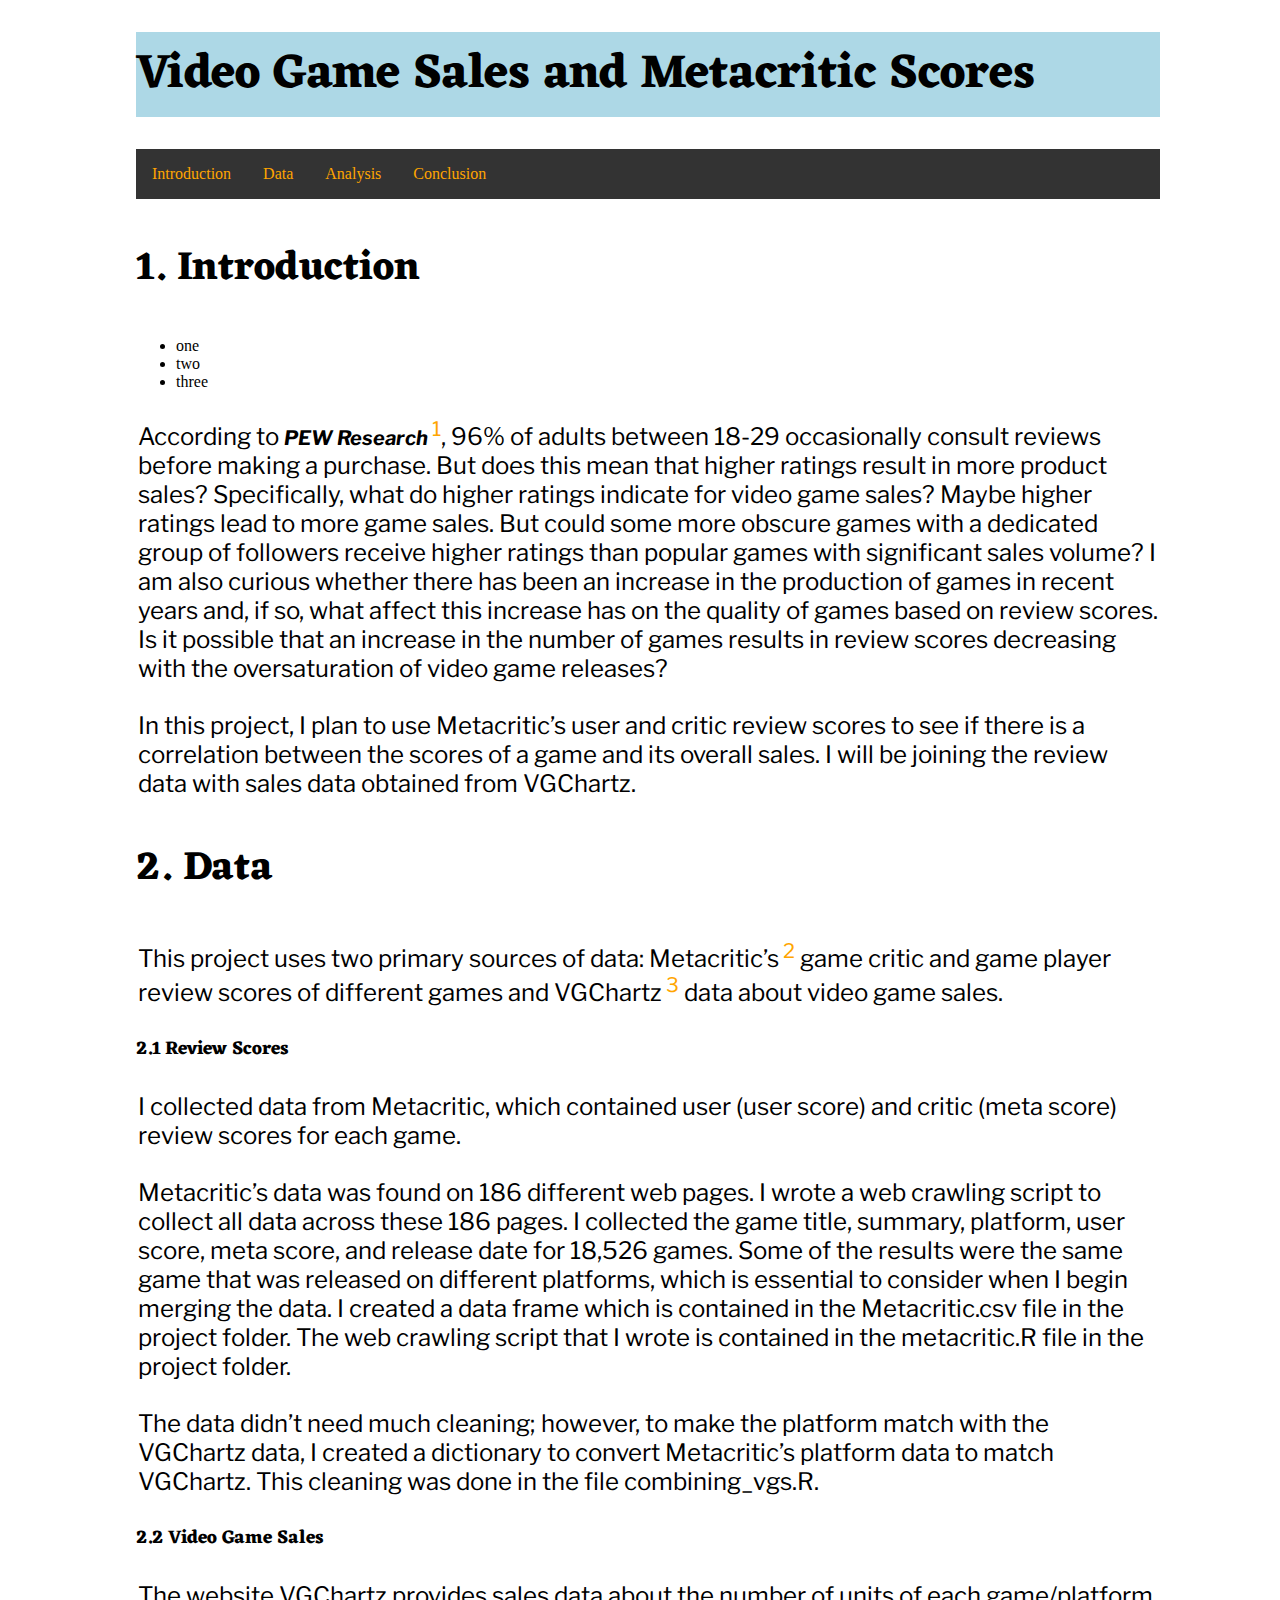
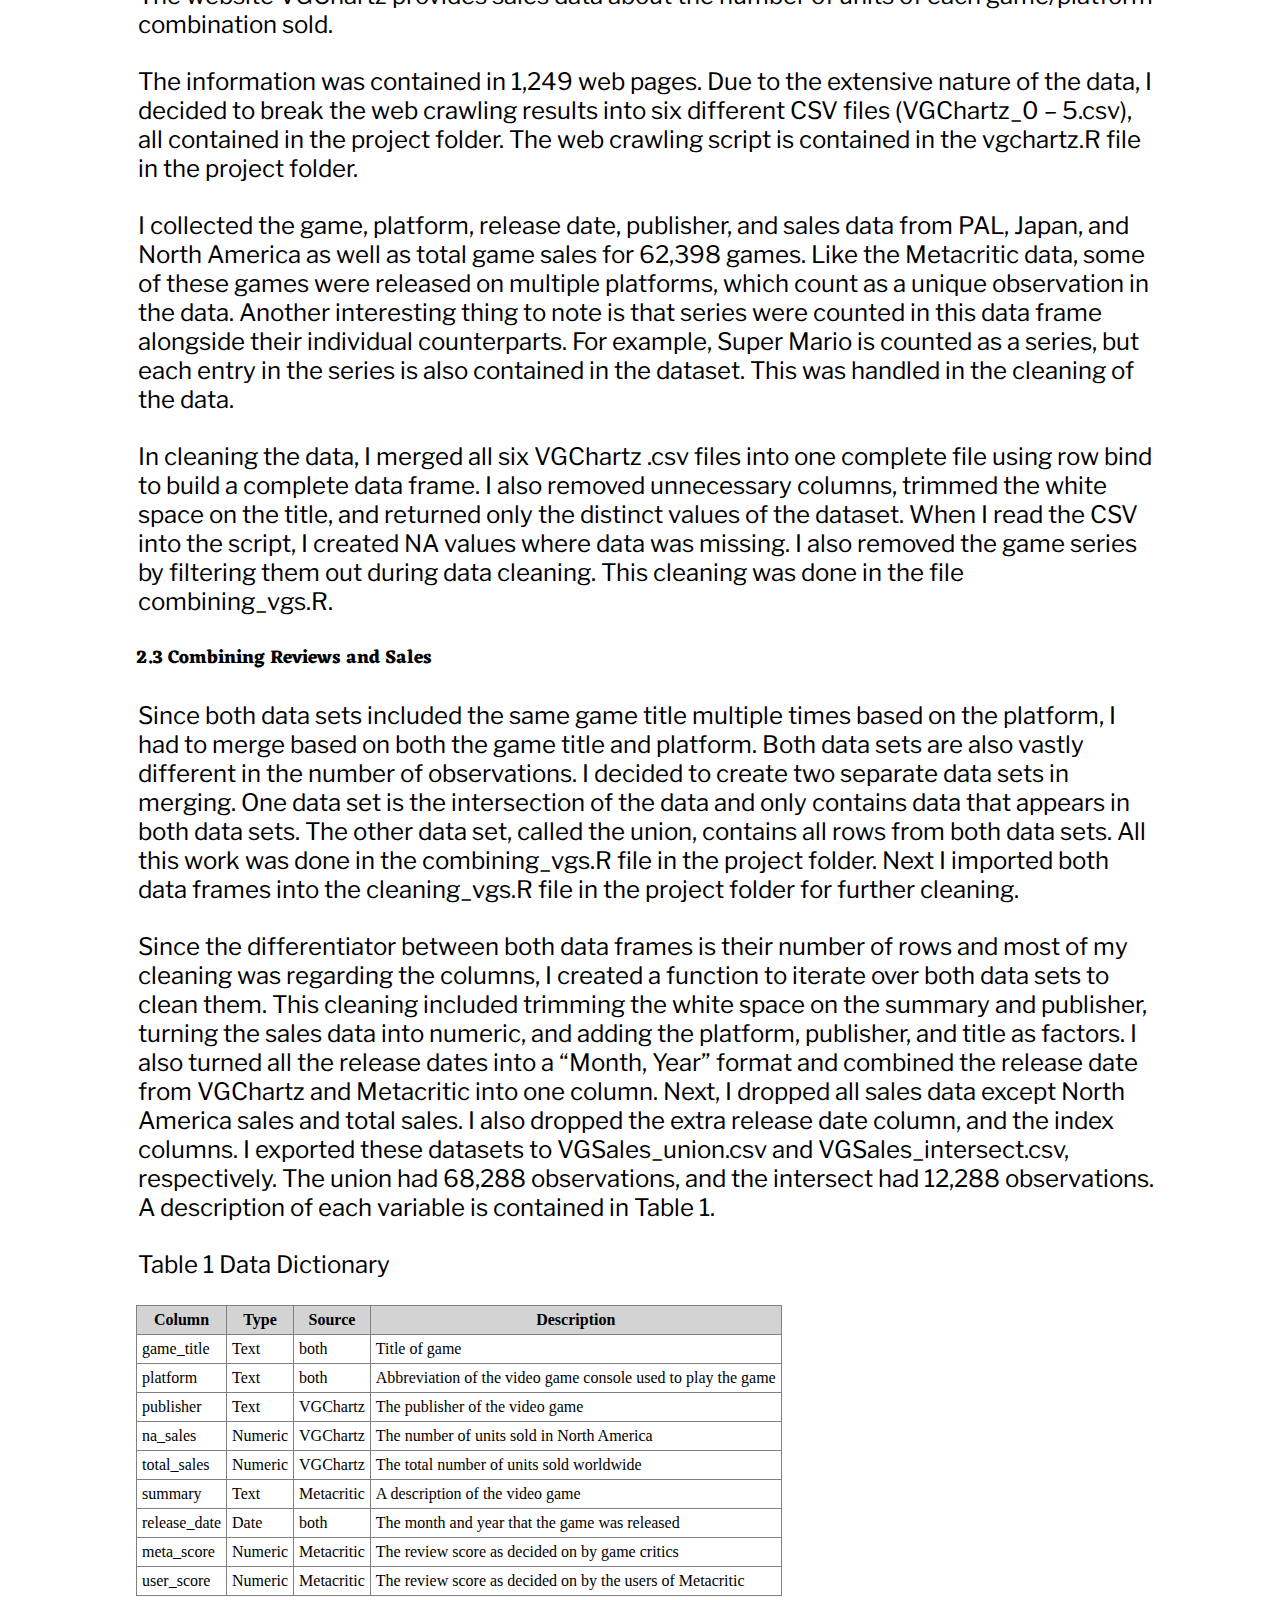
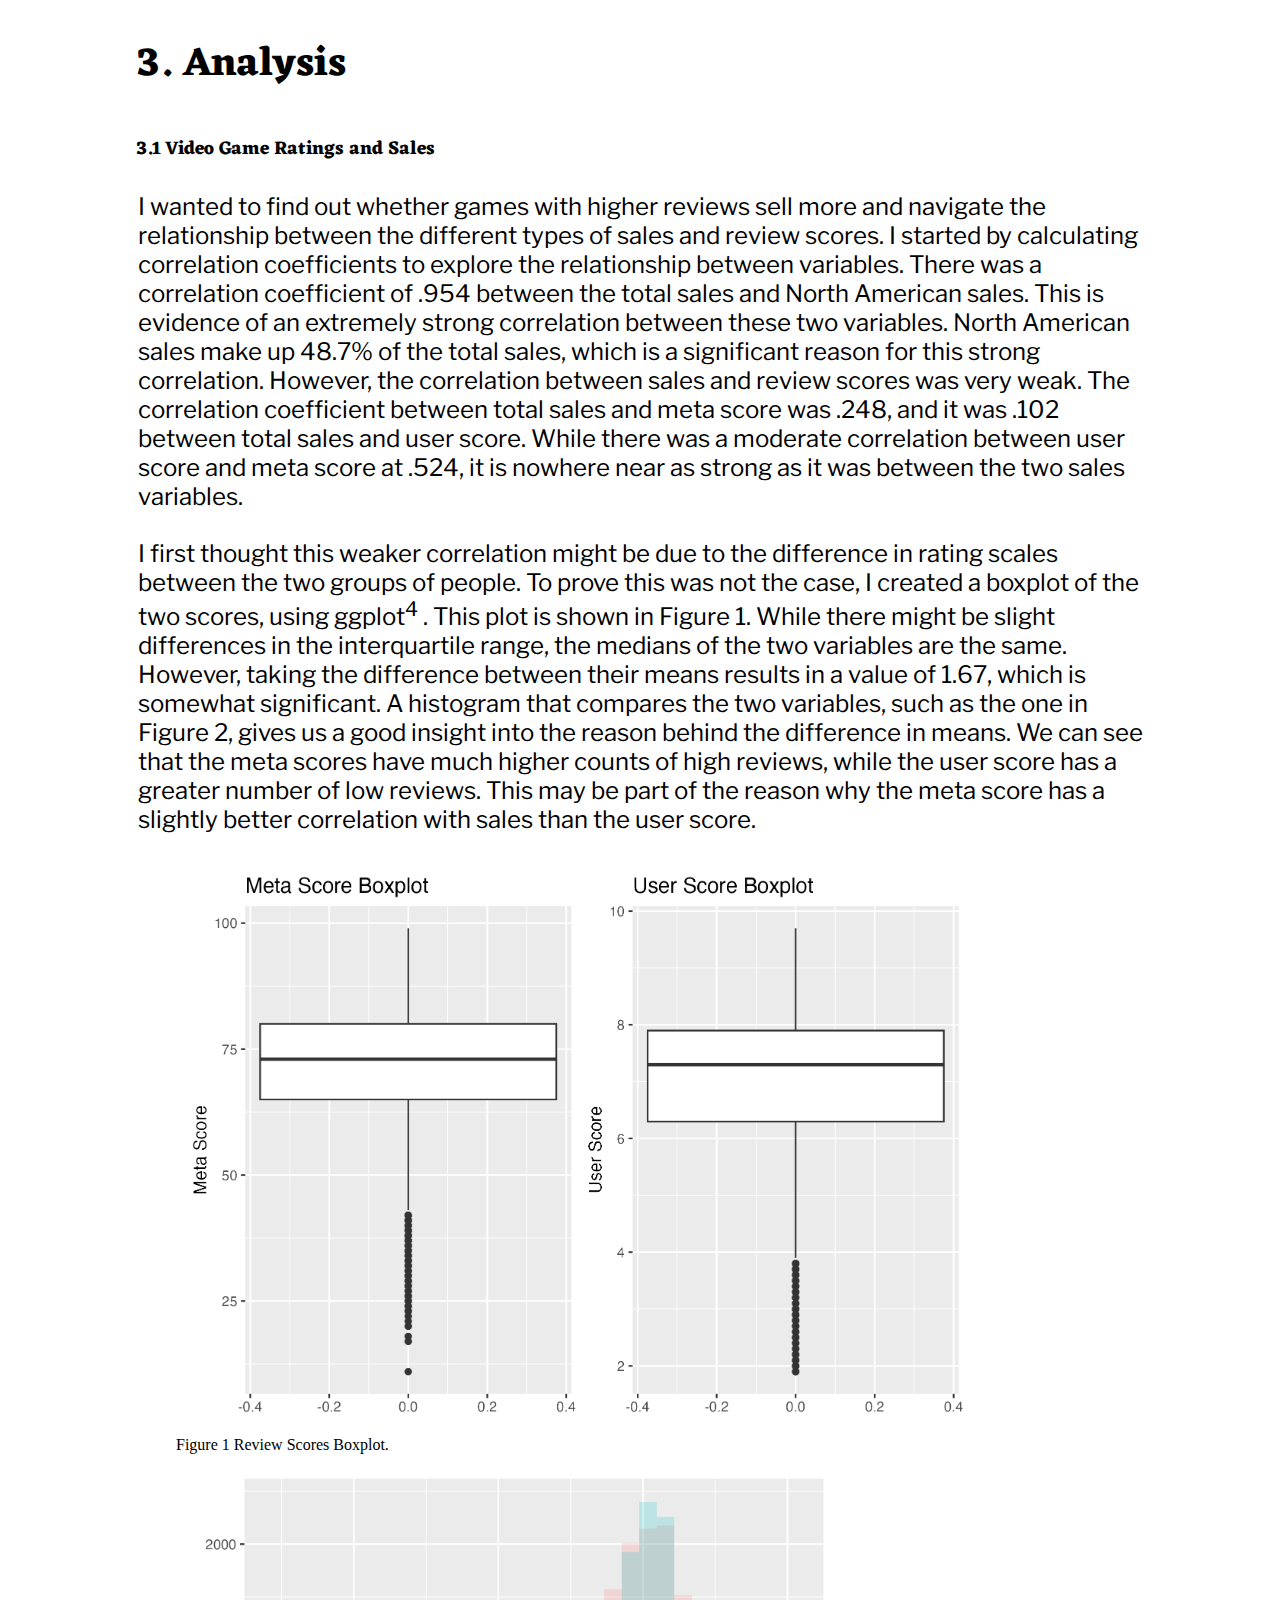
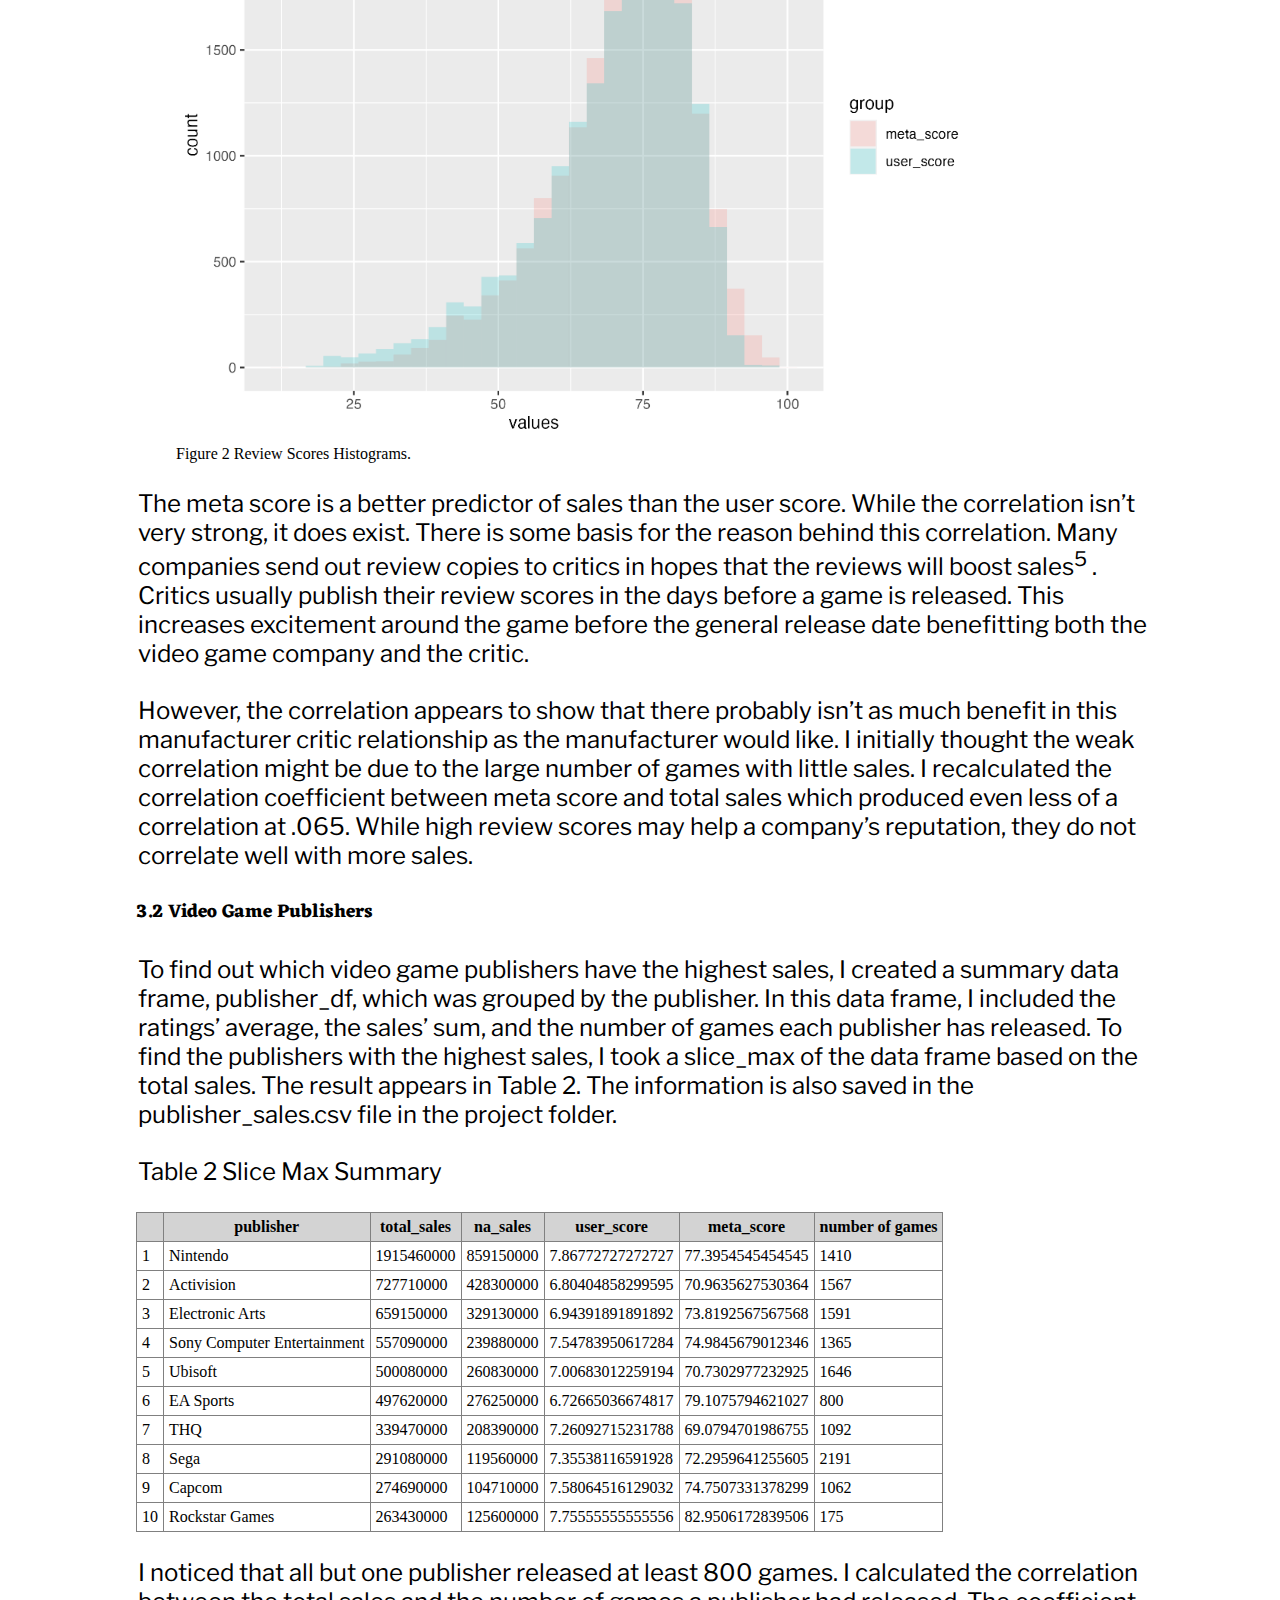
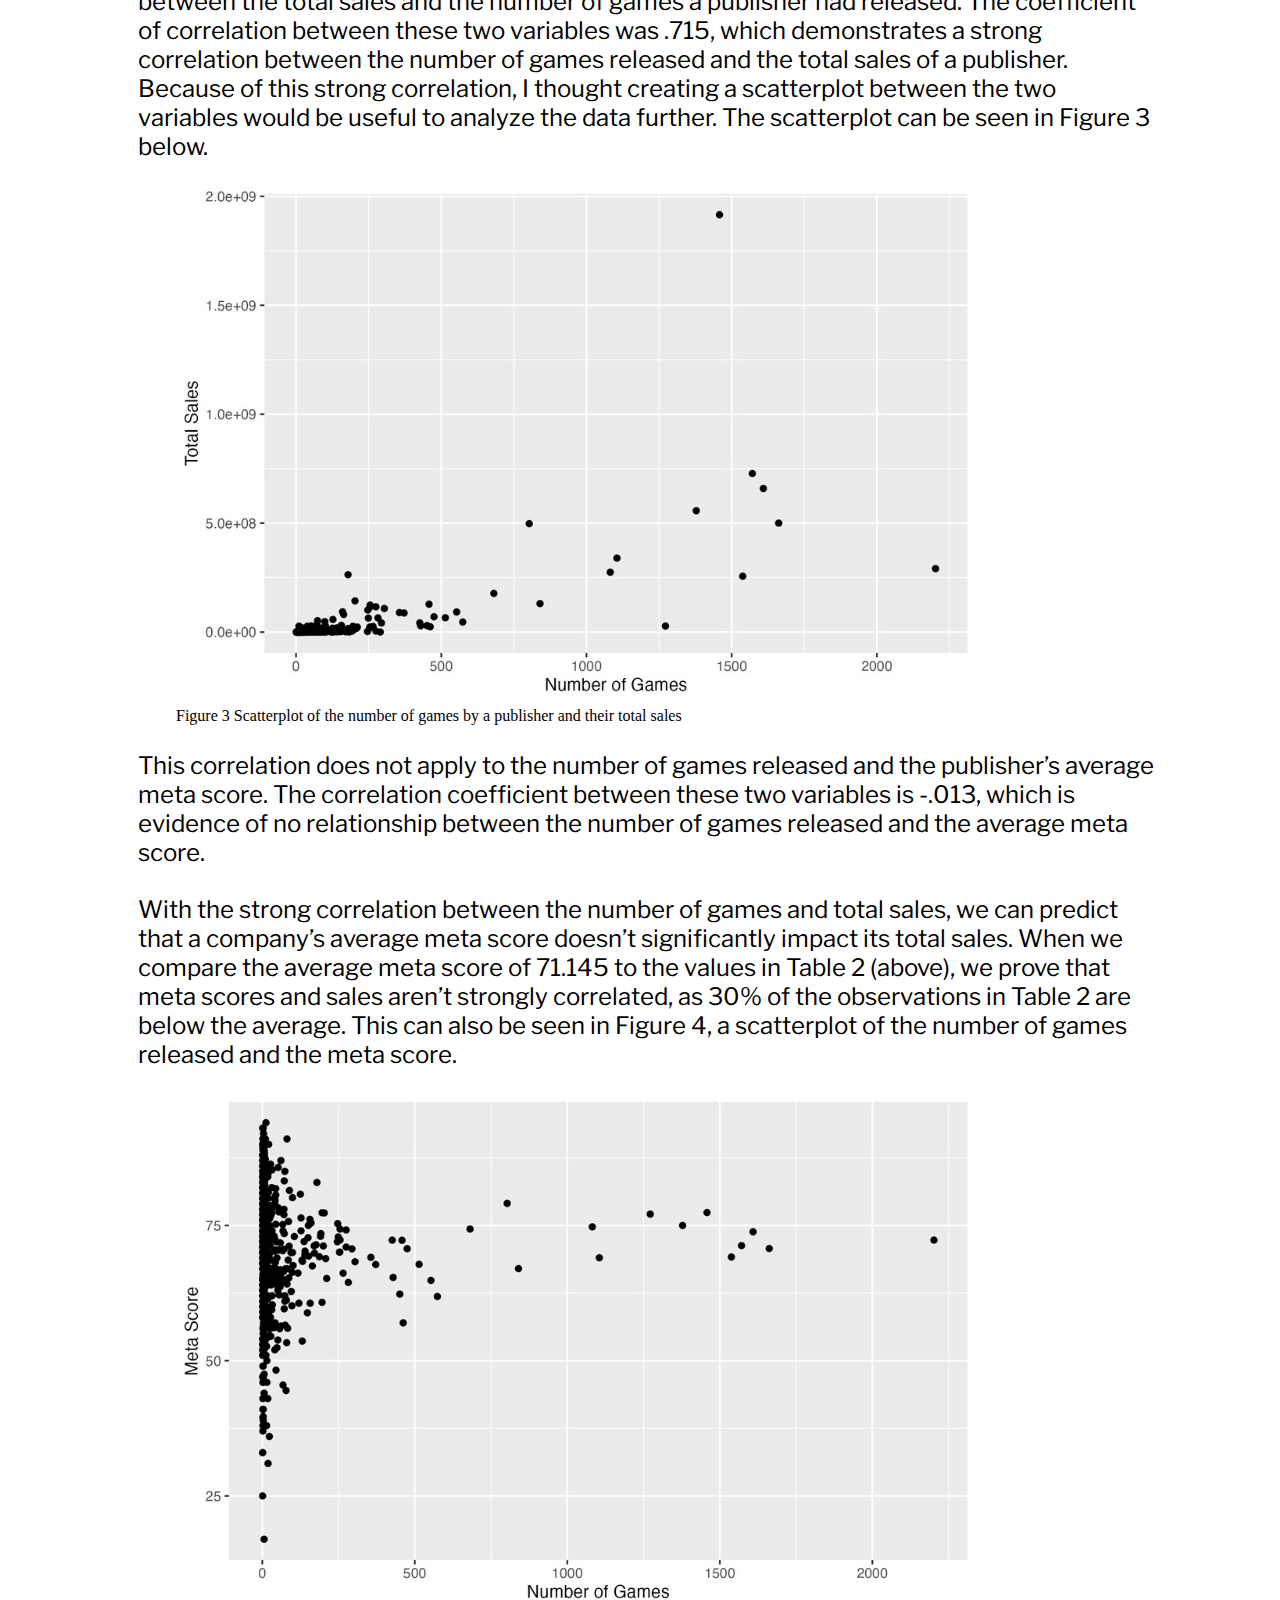
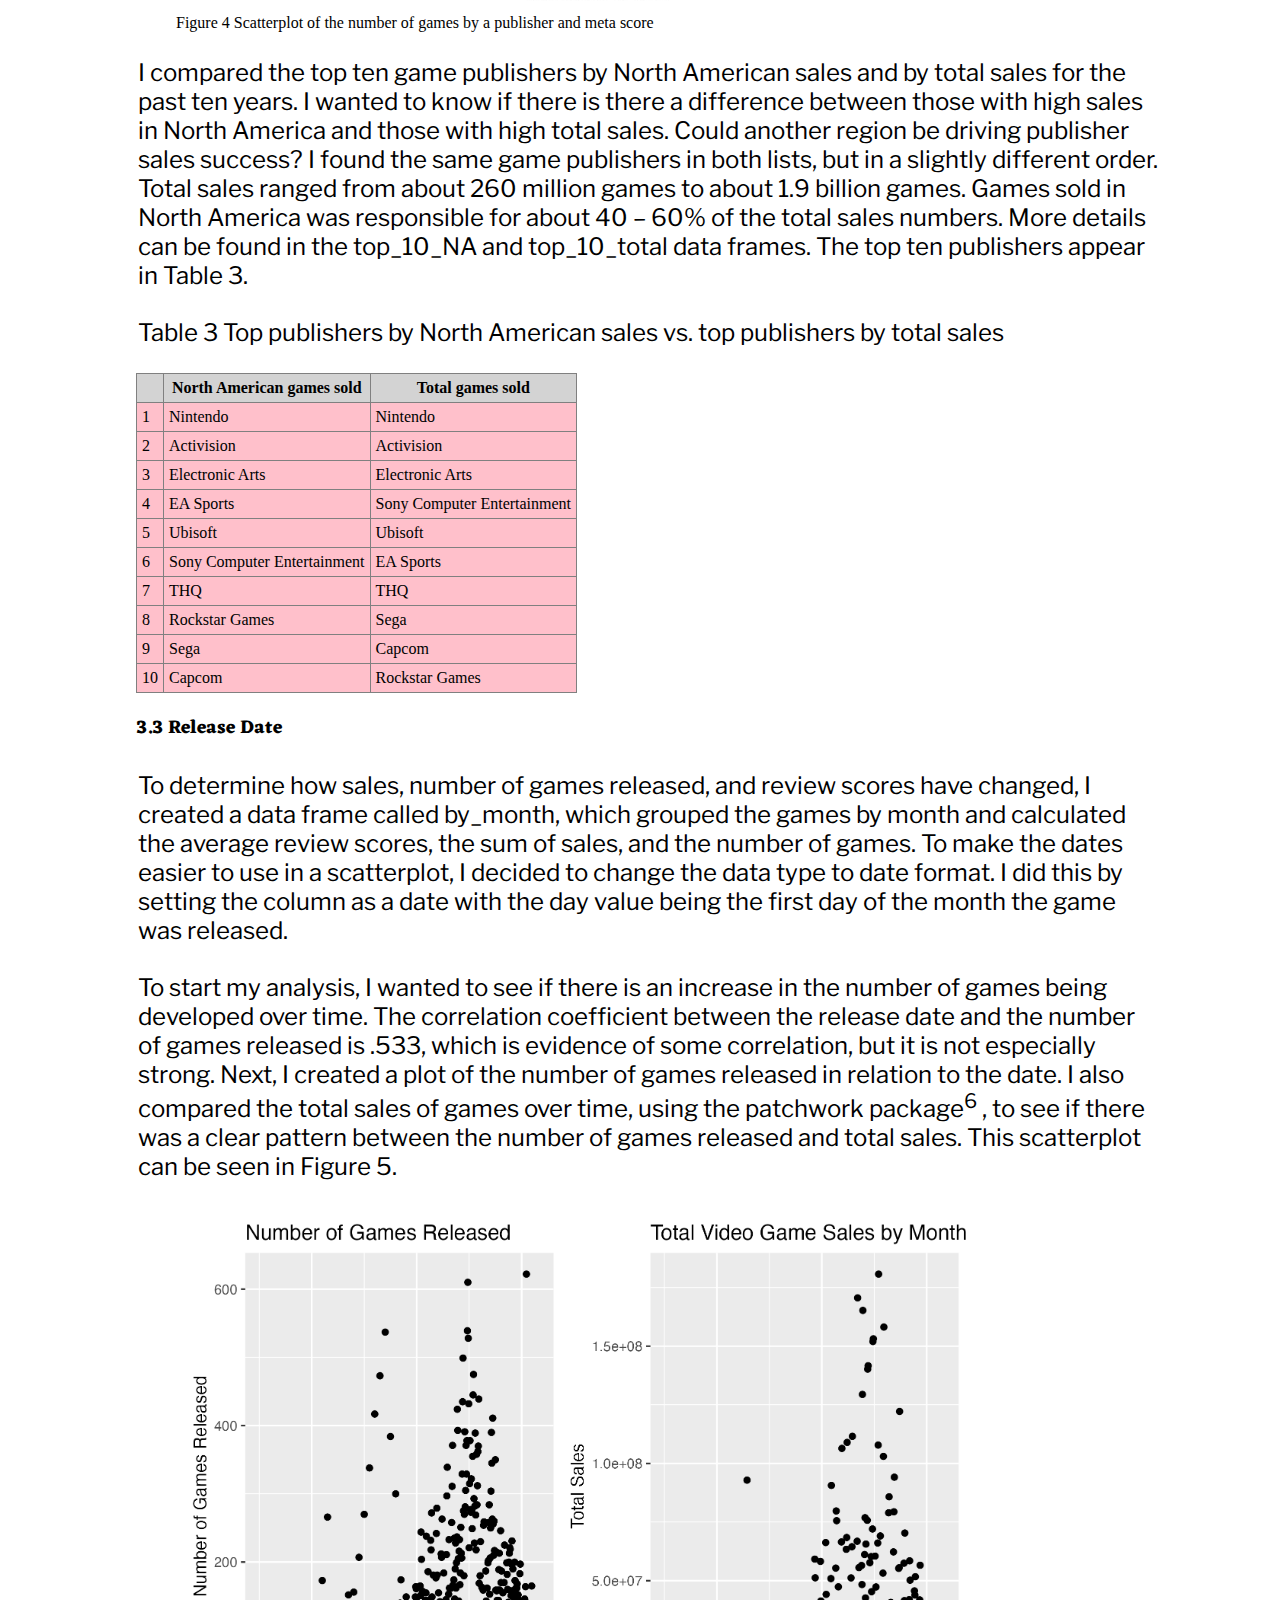
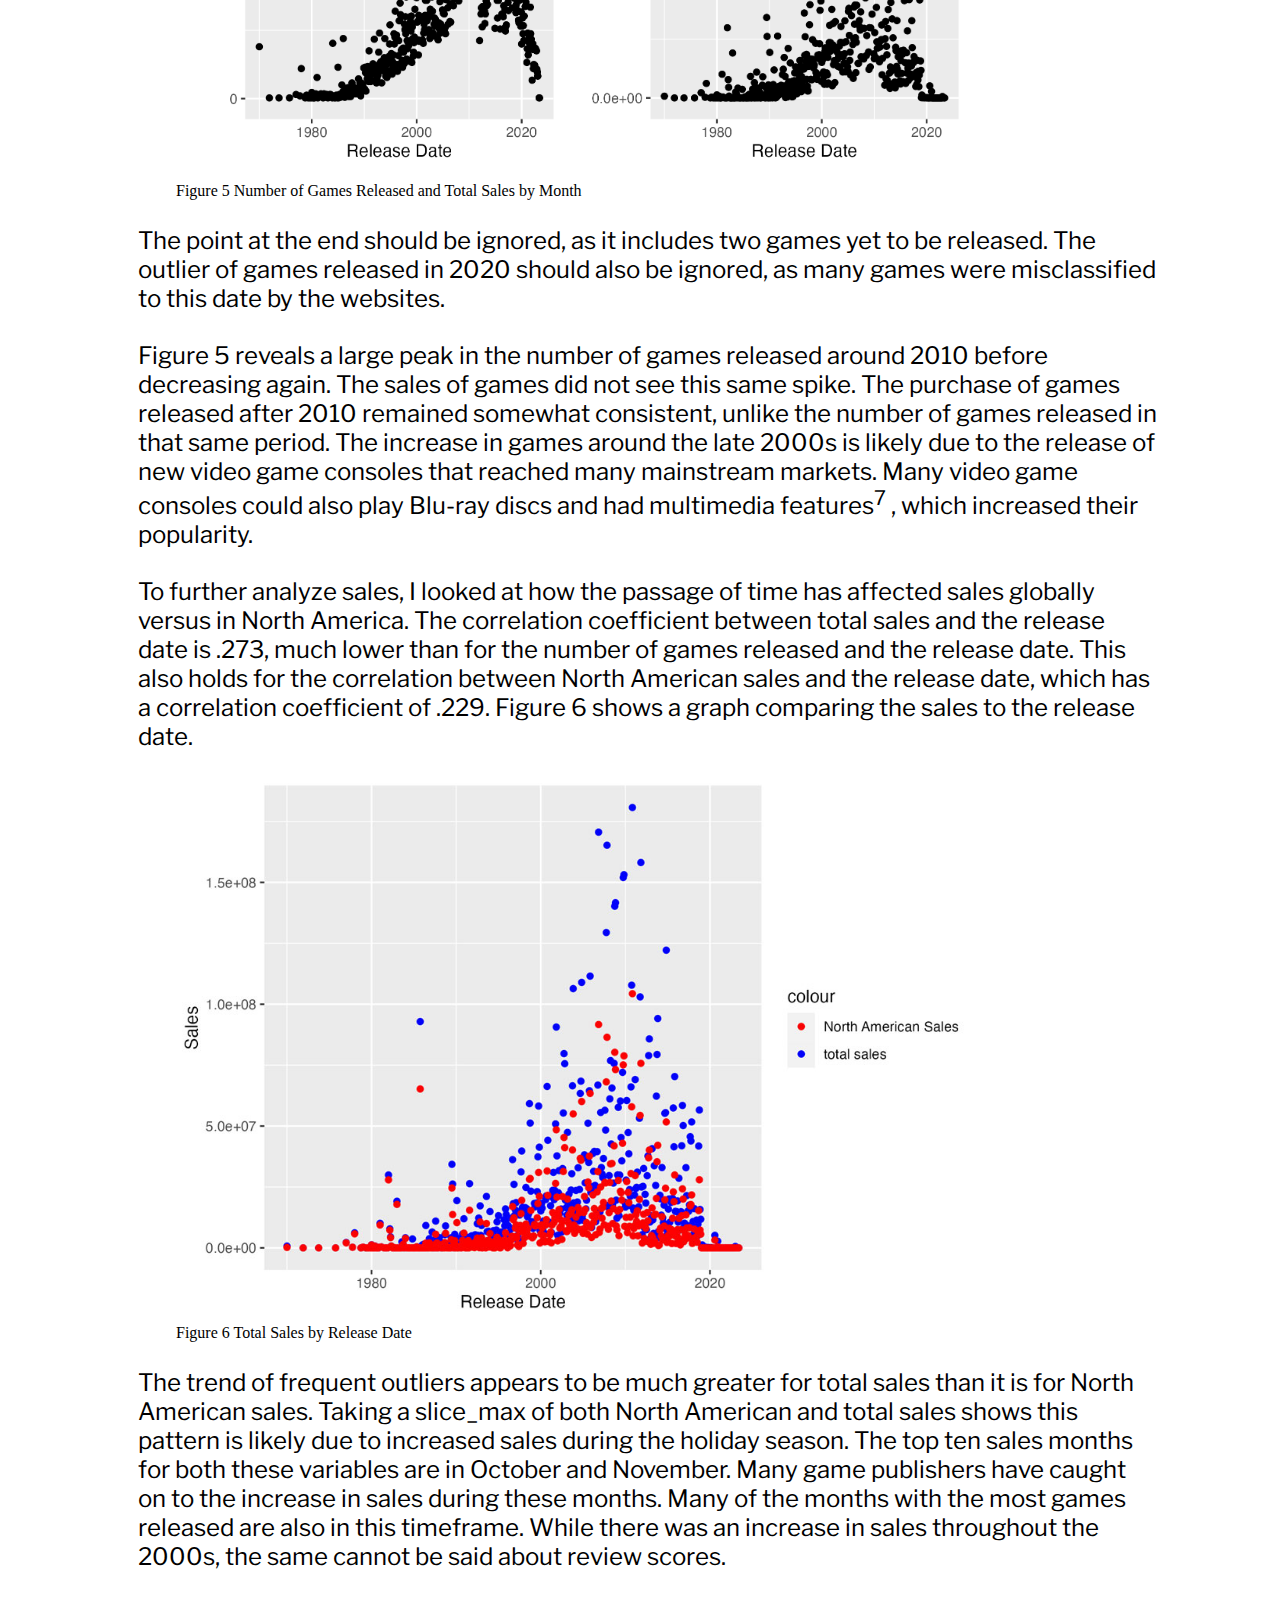
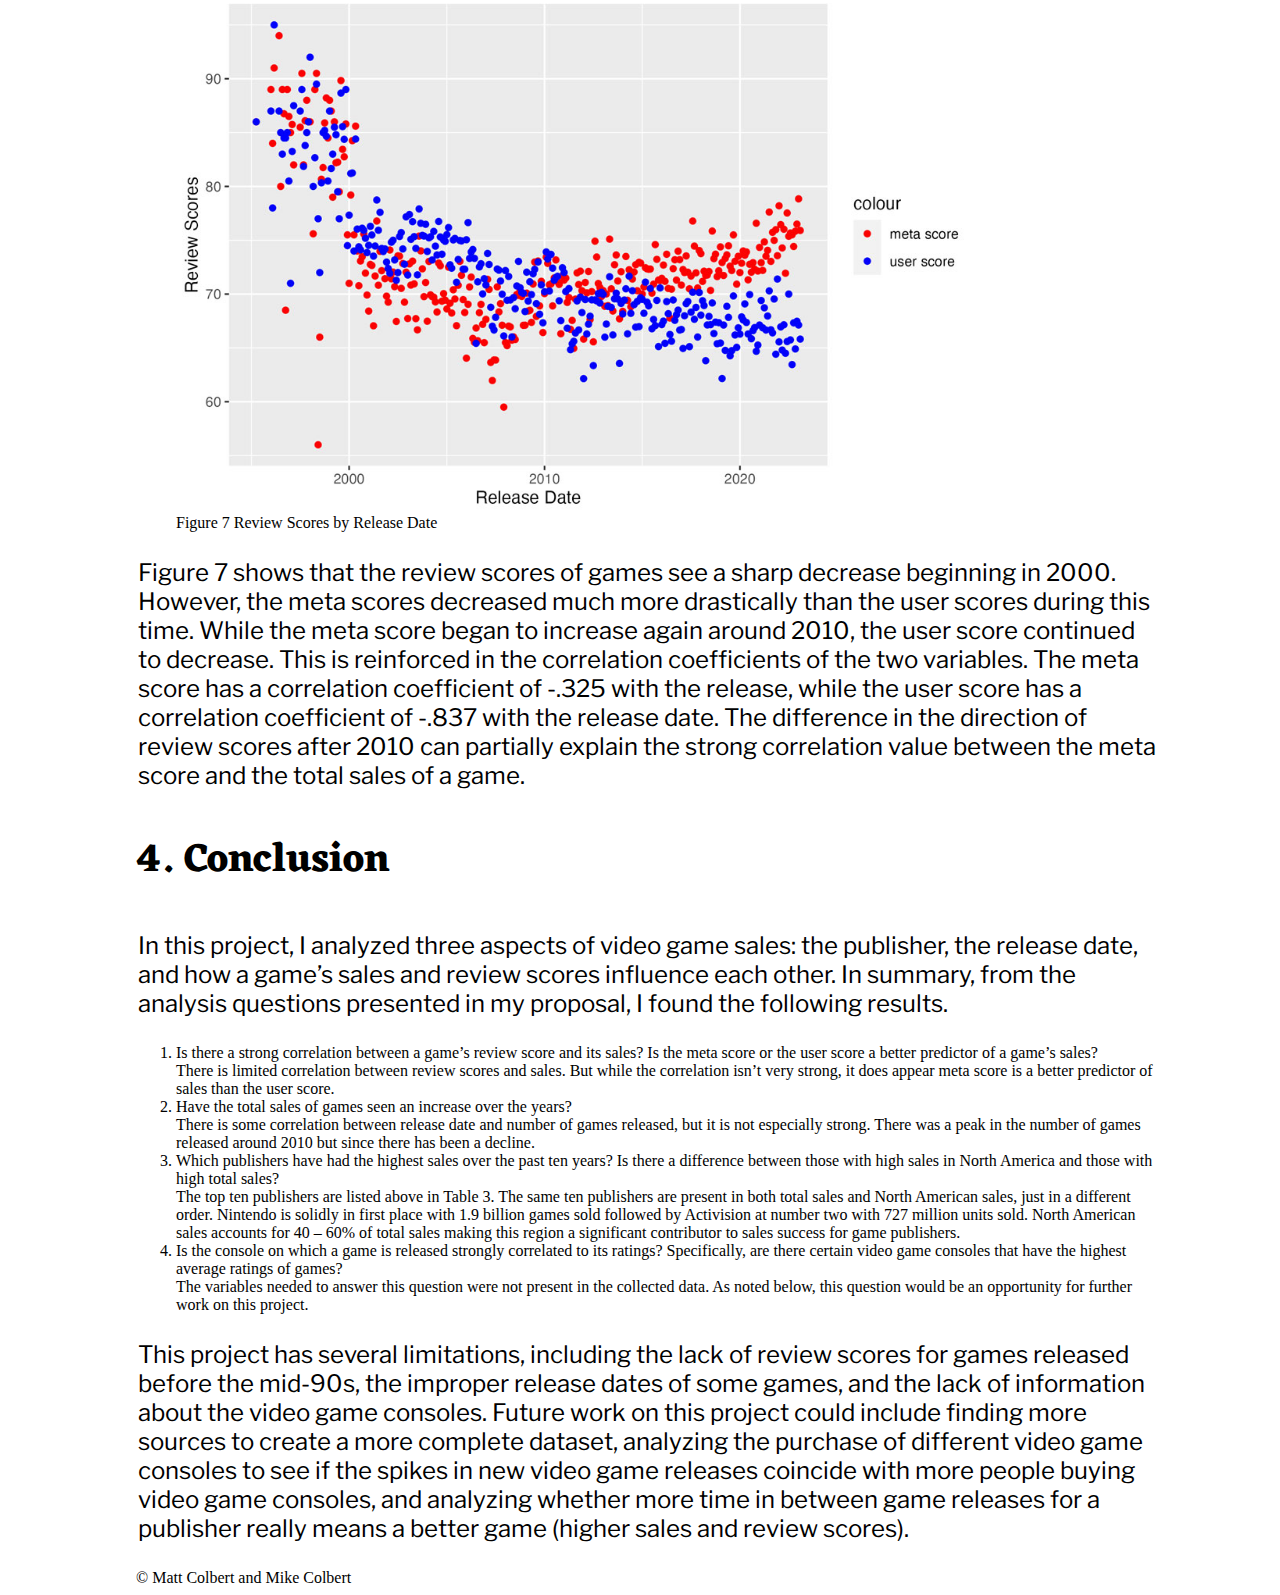
<file: index.html>
<!DOCTYPE html>
<html lang="en">
  <head>
    <meta charset="UTF-8" />
    <meta name="viewport" content="width=device-width, initial-scale=1.0" />
    <link rel="stylesheet" href="style/stylesheet.css" />
    <title>Video Games Sales and Metacritic Scores</title>
  </head>
  <body>
    <div id="container">
      <header><h1>Video Game Sales and Metacritic Scores</h1></header>
      <nav>
        <ul>
          <li><a href="#introduction">Introduction</a></li>
          <li><a href="#data">Data</a></li>
          <li><a href="#analysis">Analysis</a></li>
          <li><a href="#conclusion">Conclusion</a></li>
        </ul>
      </nav>
      <main>
        <section id="introduction">
          <h2>1. Introduction</h2>
          <ul>
            <li>one</li>
            <li>two</li>
            <li>three</li>
          </ul>
          <p class="green">
            According to <span class="italic bold">PEW Research</span
            ><sup
              ><a
                href="https://www.pewresearch.org/internet/2016/12/19/online-reviews/"
              >
                1</a
              ></sup
            >, 96% of adults between 18-29 occasionally consult reviews before
            making a purchase. But does this mean that higher ratings result in
            more product sales? Specifically, what do higher ratings indicate
            for video game sales? Maybe higher ratings lead to more game sales.
            But could some more obscure games with a dedicated group of
            followers receive higher ratings than popular games with significant
            sales volume? I am also curious whether there has been an increase
            in the production of games in recent years and, if so, what affect
            this increase has on the quality of games based on review scores. Is
            it possible that an increase in the number of games results in
            review scores decreasing with the oversaturation of video game
            releases?
          </p>
          <p>
            In this project, I plan to use Metacritic’s user and critic review
            scores to see if there is a correlation between the scores of a game
            and its overall sales. I will be joining the review data with sales
            data obtained from VGChartz.
          </p>
        </section>
        <section id="data">
          <h2>2. Data</h2>
          <p>
            This project uses two primary sources of data: Metacritic’s<sup
              ><a href=" https://www.metacritic.com/"> 2</a></sup
            >
            game critic and game player review scores of different games and
            VGChartz<sup><a href="https://www.vgchartz.com/"> 3</a></sup> data
            about video game sales.
          </p>
          <h3>2.1 Review Scores</h3>
          <p>
            I collected data from Metacritic, which contained user (user score)
            and critic (meta score) review scores for each game.
          </p>
          <p>
            Metacritic’s data was found on 186 different web pages. I wrote a
            web crawling script to collect all data across these 186 pages. I
            collected the game title, summary, platform, user score, meta score,
            and release date for 18,526 games. Some of the results were the same
            game that was released on different platforms, which is essential to
            consider when I begin merging the data. I created a data frame which
            is contained in the Metacritic.csv file in the project folder. The
            web crawling script that I wrote is contained in the metacritic.R
            file in the project folder.
          </p>
          <p>
            The data didn’t need much cleaning; however, to make the platform
            match with the VGChartz data, I created a dictionary to convert
            Metacritic’s platform data to match VGChartz. This cleaning was done
            in the file combining_vgs.R.
          </p>
          <h3>2.2 Video Game Sales</h3>
          <p>
            The website VGChartz provides sales data about the number of units
            of each game/platform combination sold.
          </p>
          <p>
            The information was contained in 1,249 web pages. Due to the
            extensive nature of the data, I decided to break the web crawling
            results into six different CSV files (VGChartz_0 – 5.csv), all
            contained in the project folder. The web crawling script is
            contained in the vgchartz.R file in the project folder.
          </p>
          <p>
            I collected the game, platform, release date, publisher, and sales
            data from PAL, Japan, and North America as well as total game sales
            for 62,398 games. Like the Metacritic data, some of these games were
            released on multiple platforms, which count as a unique observation
            in the data. Another interesting thing to note is that series were
            counted in this data frame alongside their individual counterparts.
            For example, Super Mario is counted as a series, but each entry in
            the series is also contained in the dataset. This was handled in the
            cleaning of the data.
          </p>
          <p>
            In cleaning the data, I merged all six VGChartz .csv files into one
            complete file using row bind to build a complete data frame. I also
            removed unnecessary columns, trimmed the white space on the title,
            and returned only the distinct values of the dataset. When I read
            the CSV into the script, I created NA values where data was missing.
            I also removed the game series by filtering them out during data
            cleaning. This cleaning was done in the file combining_vgs.R.
          </p>
          <h3>2.3 Combining Reviews and Sales</h3>
          <p>
            Since both data sets included the same game title multiple times
            based on the platform, I had to merge based on both the game title
            and platform. Both data sets are also vastly different in the number
            of observations. I decided to create two separate data sets in
            merging. One data set is the intersection of the data and only
            contains data that appears in both data sets. The other data set,
            called the union, contains all rows from both data sets. All this
            work was done in the combining_vgs.R file in the project folder.
            Next I imported both data frames into the cleaning_vgs.R file in the
            project folder for further cleaning.
          </p>
          <p>
            Since the differentiator between both data frames is their number of
            rows and most of my cleaning was regarding the columns, I created a
            function to iterate over both data sets to clean them. This cleaning
            included trimming the white space on the summary and publisher,
            turning the sales data into numeric, and adding the platform,
            publisher, and title as factors. I also turned all the release dates
            into a “Month, Year” format and combined the release date from
            VGChartz and Metacritic into one column. Next, I dropped all sales
            data except North America sales and total sales. I also dropped the
            extra release date column, and the index columns. I exported these
            datasets to VGSales_union.csv and VGSales_intersect.csv,
            respectively. The union had 68,288 observations, and the intersect
            had 12,288 observations. A description of each variable is contained
            in Table 1.
          </p>
          <p class="table-label">Table 1 Data Dictionary</p>
          <table>
            <thead>
              <tr>
                <th>Column</th>
                <th>Type</th>
                <th>Source</th>
                <th>Description</th>
              </tr>
            </thead>
            <tbody>
              <tr>
                <td>game_title</td>
                <td>Text</td>
                <td>both</td>
                <td>Title of game</td>
              </tr>
              <tr>
                <td>platform</td>
                <td>Text</td>
                <td>both</td>
                <td>
                  Abbreviation of the video game console used to play the game
                </td>
              </tr>
              <tr>
                <td>publisher</td>
                <td>Text</td>
                <td>VGChartz</td>
                <td>The publisher of the video game</td>
              </tr>
              <tr>
                <td>na_sales</td>
                <td>Numeric</td>
                <td>VGChartz</td>
                <td>The number of units sold in North America</td>
              </tr>
              <tr>
                <td>total_sales</td>
                <td>Numeric</td>
                <td>VGChartz</td>
                <td>The total number of units sold worldwide</td>
              </tr>

              <tr>
                <td>summary</td>
                <td>Text</td>
                <td>Metacritic</td>
                <td>A description of the video game</td>
              </tr>

              <tr>
                <td>release_date</td>
                <td>Date</td>
                <td>both</td>
                <td>The month and year that the game was released</td>
              </tr>

              <tr>
                <td>meta_score</td>
                <td>Numeric</td>
                <td>Metacritic</td>
                <td>The review score as decided on by game critics</td>
              </tr>
              <tr>
                <td>user_score</td>
                <td>Numeric</td>
                <td>Metacritic</td>
                <td>
                  The review score as decided on by the users of Metacritic
                </td>
              </tr>
            </tbody>
          </table>
        </section>
        <section id="analysis"></section>
        <h2>3. Analysis</h2>
        <h3>3.1 Video Game Ratings and Sales</h3>
        <p>
          I wanted to find out whether games with higher reviews sell more and
          navigate the relationship between the different types of sales and
          review scores. I started by calculating correlation coefficients to
          explore the relationship between variables. There was a correlation
          coefficient of .954 between the total sales and North American sales.
          This is evidence of an extremely strong correlation between these two
          variables. North American sales make up 48.7% of the total sales,
          which is a significant reason for this strong correlation. However,
          the correlation between sales and review scores was very weak. The
          correlation coefficient between total sales and meta score was .248,
          and it was .102 between total sales and user score. While there was a
          moderate correlation between user score and meta score at .524, it is
          nowhere near as strong as it was between the two sales variables.
        </p>
        <p>
          I first thought this weaker correlation might be due to the difference
          in rating scales between the two groups of people. To prove this was
          not the case, I created a boxplot of the two scores, using ggplot<sup
            >4</sup
          >
          . This plot is shown in Figure 1. While there might be slight
          differences in the interquartile range, the medians of the two
          variables are the same. However, taking the difference between their
          means results in a value of 1.67, which is somewhat significant. A
          histogram that compares the two variables, such as the one in Figure
          2, gives us a good insight into the reason behind the difference in
          means. We can see that the meta scores have much higher counts of high
          reviews, while the user score has a greater number of low reviews.
          This may be part of the reason why the meta score has a slightly
          better correlation with sales than the user score.
        </p>
        <figure>
          <img
            src=" images/1-scores_boxplot.png"
            alt="Boxplots comparing meta score and user score"
          />
          <figcaption>Figure 1 Review Scores Boxplot.</figcaption>
        </figure>
        <figure>
          <img
            src=" images/2-review_scores_histogram.png"
            alt="Histogram comparing meta score and user score"
          />
          <figcaption>Figure 2 Review Scores Histograms.</figcaption>
        </figure>
        <p>
          The meta score is a better predictor of sales than the user score.
          While the correlation isn’t very strong, it does exist. There is some
          basis for the reason behind this correlation. Many companies send out
          review copies to critics in hopes that the reviews will boost
          sales<sup>5</sup>
          . Critics usually publish their review scores in the days before a
          game is released. This increases excitement around the game before the
          general release date benefitting both the video game company and the
          critic.
        </p>
        <p>
          However, the correlation appears to show that there probably isn’t as
          much benefit in this manufacturer critic relationship as the
          manufacturer would like. I initially thought the weak correlation
          might be due to the large number of games with little sales. I
          recalculated the correlation coefficient between meta score and total
          sales which produced even less of a correlation at .065. While high
          review scores may help a company’s reputation, they do not correlate
          well with more sales.
        </p>
        <h3>3.2 Video Game Publishers</h3>
        <p>
          To find out which video game publishers have the highest sales, I
          created a summary data frame, publisher_df, which was grouped by the
          publisher. In this data frame, I included the ratings’ average, the
          sales’ sum, and the number of games each publisher has released. To
          find the publishers with the highest sales, I took a slice_max of the
          data frame based on the total sales. The result appears in Table 2.
          The information is also saved in the publisher_sales.csv file in the
          project folder.
        </p>

        <p class="table-label">Table 2 Slice Max Summary</p>

        <table>
          <thead>
            <tr>
              <th></th>
              <th>publisher</th>
              <th>total_sales</th>
              <th>na_sales</th>
              <th>user_score</th>
              <th>meta_score</th>
              <th>number of games</th>
            </tr>
          </thead>
          <tbody>
            <tr>
              <td>1</td>
              <td>Nintendo</td>
              <td>1915460000</td>
              <td>859150000</td>
              <td>7.86772727272727</td>
              <td>77.3954545454545</td>
              <td>1410</td>
            </tr>

            <tr>
              <td>2</td>
              <td>Activision</td>
              <td>727710000</td>
              <td>428300000</td>
              <td>6.80404858299595</td>
              <td>70.9635627530364</td>
              <td>1567</td>
            </tr>
            <tr>
              <td>3</td>
              <td>Electronic Arts</td>
              <td>659150000</td>
              <td>329130000</td>
              <td>6.94391891891892</td>
              <td>73.8192567567568</td>
              <td>1591</td>
            </tr>
            <tr>
              <td>4</td>
              <td>Sony Computer Entertainment</td>
              <td>557090000</td>
              <td>239880000</td>
              <td>7.54783950617284</td>
              <td>74.9845679012346</td>
              <td>1365</td>
            </tr>
            <tr>
              <td>5</td>
              <td>Ubisoft</td>
              <td>500080000</td>
              <td>260830000</td>
              <td>7.00683012259194</td>
              <td>70.7302977232925</td>
              <td>1646</td>
            </tr>
            <tr>
              <td>6</td>
              <td>EA Sports</td>
              <td>497620000</td>
              <td>276250000</td>
              <td>6.72665036674817</td>
              <td>79.1075794621027</td>
              <td>800</td>
            </tr>
            <tr>
              <td>7</td>
              <td>THQ</td>
              <td>339470000</td>
              <td>208390000</td>
              <td>7.26092715231788</td>
              <td>69.0794701986755</td>
              <td>1092</td>
            </tr>
            <tr>
              <td>8</td>
              <td>Sega</td>
              <td>291080000</td>
              <td>119560000</td>
              <td>7.35538116591928</td>
              <td>72.2959641255605</td>
              <td>2191</td>
            </tr>
            <tr>
              <td>9</td>
              <td>Capcom</td>
              <td>274690000</td>
              <td>104710000</td>
              <td>7.58064516129032</td>
              <td>74.7507331378299</td>
              <td>1062</td>
            </tr>
            <tr>
              <td>10</td>
              <td>Rockstar Games</td>
              <td>263430000</td>
              <td>125600000</td>
              <td>7.75555555555556</td>
              <td>82.9506172839506</td>
              <td>175</td>
            </tr>
          </tbody>
        </table>
        <p>
          I noticed that all but one publisher released at least 800 games. I
          calculated the correlation between the total sales and the number of
          games a publisher had released. The coefficient of correlation between
          these two variables was .715, which demonstrates a strong correlation
          between the number of games released and the total sales of a
          publisher. Because of this strong correlation, I thought creating a
          scatterplot between the two variables would be useful to analyze the
          data further. The scatterplot can be seen in Figure 3 below.
        </p>
        <figure>
          <img
            src=" images/3-total_sales_number_games_released.jpg"
            alt="Scatterplot comparing number of games by total sales"
          />
          <figcaption>
            Figure 3 Scatterplot of the number of games by a publisher and their
            total sales
          </figcaption>
        </figure>
        <p>
          This correlation does not apply to the number of games released and
          the publisher’s average meta score. The correlation coefficient
          between these two variables is -.013, which is evidence of no
          relationship between the number of games released and the average meta
          score.
        </p>
        <p>
          With the strong correlation between the number of games and total
          sales, we can predict that a company’s average meta score doesn’t
          significantly impact its total sales. When we compare the average meta
          score of 71.145 to the values in Table 2 (above), we prove that meta
          scores and sales aren’t strongly correlated, as 30% of the
          observations in Table 2 are below the average. This can also be seen
          in Figure 4, a scatterplot of the number of games released and the
          meta score.
        </p>
        <figure>
          <img
            src=" images/4-metascore_number_games_released.jpg"
            alt="Scatterplot comparing Meta Score and Number of Games Released"
          />
          <figcaption>
            Figure 4 Scatterplot of the number of games by a publisher and meta
            score
          </figcaption>
        </figure>
        <p>
          I compared the top ten game publishers by North American sales and by
          total sales for the past ten years. I wanted to know if there is there
          a difference between those with high sales in North America and those
          with high total sales. Could another region be driving publisher sales
          success? I found the same game publishers in both lists, but in a
          slightly different order. Total sales ranged from about 260 million
          games to about 1.9 billion games. Games sold in North America was
          responsible for about 40 – 60% of the total sales numbers. More
          details can be found in the top_10_NA and top_10_total data frames.
          The top ten publishers appear in Table 3.
        </p>
        <p class="table-label">
          Table 3 Top publishers by North American sales vs. top publishers by
          total sales
        </p>

        <table id="games_sold">
          <thead>
            <tr>
              <th></th>
              <th>North American games sold</th>
              <th>Total games sold</th>
            </tr>
          </thead>
          <tbody>
            <tr>
              <td>1</td>
              <td>Nintendo</td>
              <td>Nintendo</td>
            </tr>
            <tr>
              <td>2</td>
              <td>Activision</td>
              <td>Activision</td>
            </tr>
            <tr>
              <td>3</td>
              <td>Electronic Arts</td>
              <td>Electronic Arts</td>
            </tr>

            <tr>
              <td>4</td>
              <td>EA Sports</td>
              <td>Sony Computer Entertainment</td>
            </tr>
            <tr>
              <td>5</td>
              <td>Ubisoft</td>
              <td>Ubisoft</td>
            </tr>
            <tr>
              <td>6</td>
              <td>Sony Computer Entertainment</td>
              <td>EA Sports</td>
            </tr>
            <tr>
              <td>7</td>
              <td>THQ</td>
              <td>THQ</td>
            </tr>
            <tr>
              <td>8</td>
              <td>Rockstar Games</td>
              <td>Sega</td>
            </tr>
            <tr>
              <td>9</td>
              <td>Sega</td>
              <td>Capcom</td>
            </tr>
            <tr>
              <td>10</td>
              <td>Capcom</td>
              <td>Rockstar Games</td>
            </tr>
          </tbody>
        </table>
        <h3>3.3 Release Date</h3>
        <p>
          To determine how sales, number of games released, and review scores
          have changed, I created a data frame called by_month, which grouped
          the games by month and calculated the average review scores, the sum
          of sales, and the number of games. To make the dates easier to use in
          a scatterplot, I decided to change the data type to date format. I did
          this by setting the column as a date with the day value being the
          first day of the month the game was released.
        </p>
        <p>
          To start my analysis, I wanted to see if there is an increase in the
          number of games being developed over time. The correlation coefficient
          between the release date and the number of games released is .533,
          which is evidence of some correlation, but it is not especially
          strong. Next, I created a plot of the number of games released in
          relation to the date. I also compared the total sales of games over
          time, using the patchwork package<sup>6</sup> , to see if there was a
          clear pattern between the number of games released and total sales.
          This scatterplot can be seen in Figure 5.
        </p>
        <figure>
          <img
            src=" images/5-number_of_games_released_and_total_sales_by_month.png"
            alt="Scatterplot comparing number of games released and total video game sales by month"
          />
          <figcaption>
            Figure 5 Number of Games Released and Total Sales by Month
          </figcaption>
        </figure>
        <p>
          The point at the end should be ignored, as it includes two games yet
          to be released. The outlier of games released in 2020 should also be
          ignored, as many games were misclassified to this date by the
          websites.
        </p>
        <p>
          Figure 5 reveals a large peak in the number of games released around
          2010 before decreasing again. The sales of games did not see this same
          spike. The purchase of games released after 2010 remained somewhat
          consistent, unlike the number of games released in that same period.
          The increase in games around the late 2000s is likely due to the
          release of new video game consoles that reached many mainstream
          markets. Many video game consoles could also play Blu-ray discs and
          had multimedia features<sup>7</sup> , which increased their
          popularity.
        </p>
        <p>
          To further analyze sales, I looked at how the passage of time has
          affected sales globally versus in North America. The correlation
          coefficient between total sales and the release date is .273, much
          lower than for the number of games released and the release date. This
          also holds for the correlation between North American sales and the
          release date, which has a correlation coefficient of .229. Figure 6
          shows a graph comparing the sales to the release date.
        </p>
        <figure>
          <img
            src=" images/6-total_sales_by_release_date.jpg"
            alt="Sales of Video Games over Time"
          />
          <figcaption>Figure 6 Total Sales by Release Date</figcaption>
        </figure>
        <p>
          The trend of frequent outliers appears to be much greater for total
          sales than it is for North American sales. Taking a slice_max of both
          North American and total sales shows this pattern is likely due to
          increased sales during the holiday season. The top ten sales months
          for both these variables are in October and November. Many game
          publishers have caught on to the increase in sales during these
          months. Many of the months with the most games released are also in
          this timeframe. While there was an increase in sales throughout the
          2000s, the same cannot be said about review scores.
        </p>
        <figure>
          <img
            src=" images/7-review_scores_by_release_date.jpg"
            alt="Ratings of Video Games over Time"
          />
          <figcaption>Figure 7 Review Scores by Release Date</figcaption>
        </figure>
        <p>
          Figure 7 shows that the review scores of games see a sharp decrease
          beginning in 2000. However, the meta scores decreased much more
          drastically than the user scores during this time. While the meta
          score began to increase again around 2010, the user score continued to
          decrease. This is reinforced in the correlation coefficients of the
          two variables. The meta score has a correlation coefficient of -.325
          with the release, while the user score has a correlation coefficient
          of -.837 with the release date. The difference in the direction of
          review scores after 2010 can partially explain the strong correlation
          value between the meta score and the total sales of a game.
        </p>
        <section id="conclusion"></section>
        <h2>4. Conclusion</h2>
        <p>
          In this project, I analyzed three aspects of video game sales: the
          publisher, the release date, and how a game’s sales and review scores
          influence each other. In summary, from the analysis questions
          presented in my proposal, I found the following results.
        </p>
        <ol>
          <li>
            Is there a strong correlation between a game’s review score and its
            sales? Is the meta score or the user score a better predictor of a
            game’s sales?<br />There is limited correlation between review
            scores and sales. But while the correlation isn’t very strong, it
            does appear meta score is a better predictor of sales than the user
            score.
          </li>
          <li>
            Have the total sales of games seen an increase over the years?<br />There
            is some correlation between release date and number of games
            released, but it is not especially strong. There was a peak in the
            number of games released around 2010 but since there has been a
            decline.
          </li>

          <li>
            Which publishers have had the highest sales over the past ten years?
            Is there a difference between those with high sales in North America
            and those with high total sales?<br />
            The top ten publishers are listed above in Table 3. The same ten
            publishers are present in both total sales and North American sales,
            just in a different order. Nintendo is solidly in first place with
            1.9 billion games sold followed by Activision at number two with 727
            million units sold. North American sales accounts for 40 – 60% of
            total sales making this region a significant contributor to sales
            success for game publishers.
          </li>

          <li>
            Is the console on which a game is released strongly correlated to
            its ratings? Specifically, are there certain video game consoles
            that have the highest average ratings of games?<br />
            The variables needed to answer this question were not present in the
            collected data. As noted below, this question would be an
            opportunity for further work on this project.
          </li>
        </ol>
        <p>
          This project has several limitations, including the lack of review
          scores for games released before the mid-90s, the improper release
          dates of some games, and the lack of information about the video game
          consoles. Future work on this project could include finding more
          sources to create a more complete dataset, analyzing the purchase of
          different video game consoles to see if the spikes in new video game
          releases coincide with more people buying video game consoles, and
          analyzing whether more time in between game releases for a publisher
          really means a better game (higher sales and review scores).
        </p>
      </main>
      <footer>&copy; Matt Colbert and Mike Colbert</footer>
    </div>
  </body>
</html>
</file>
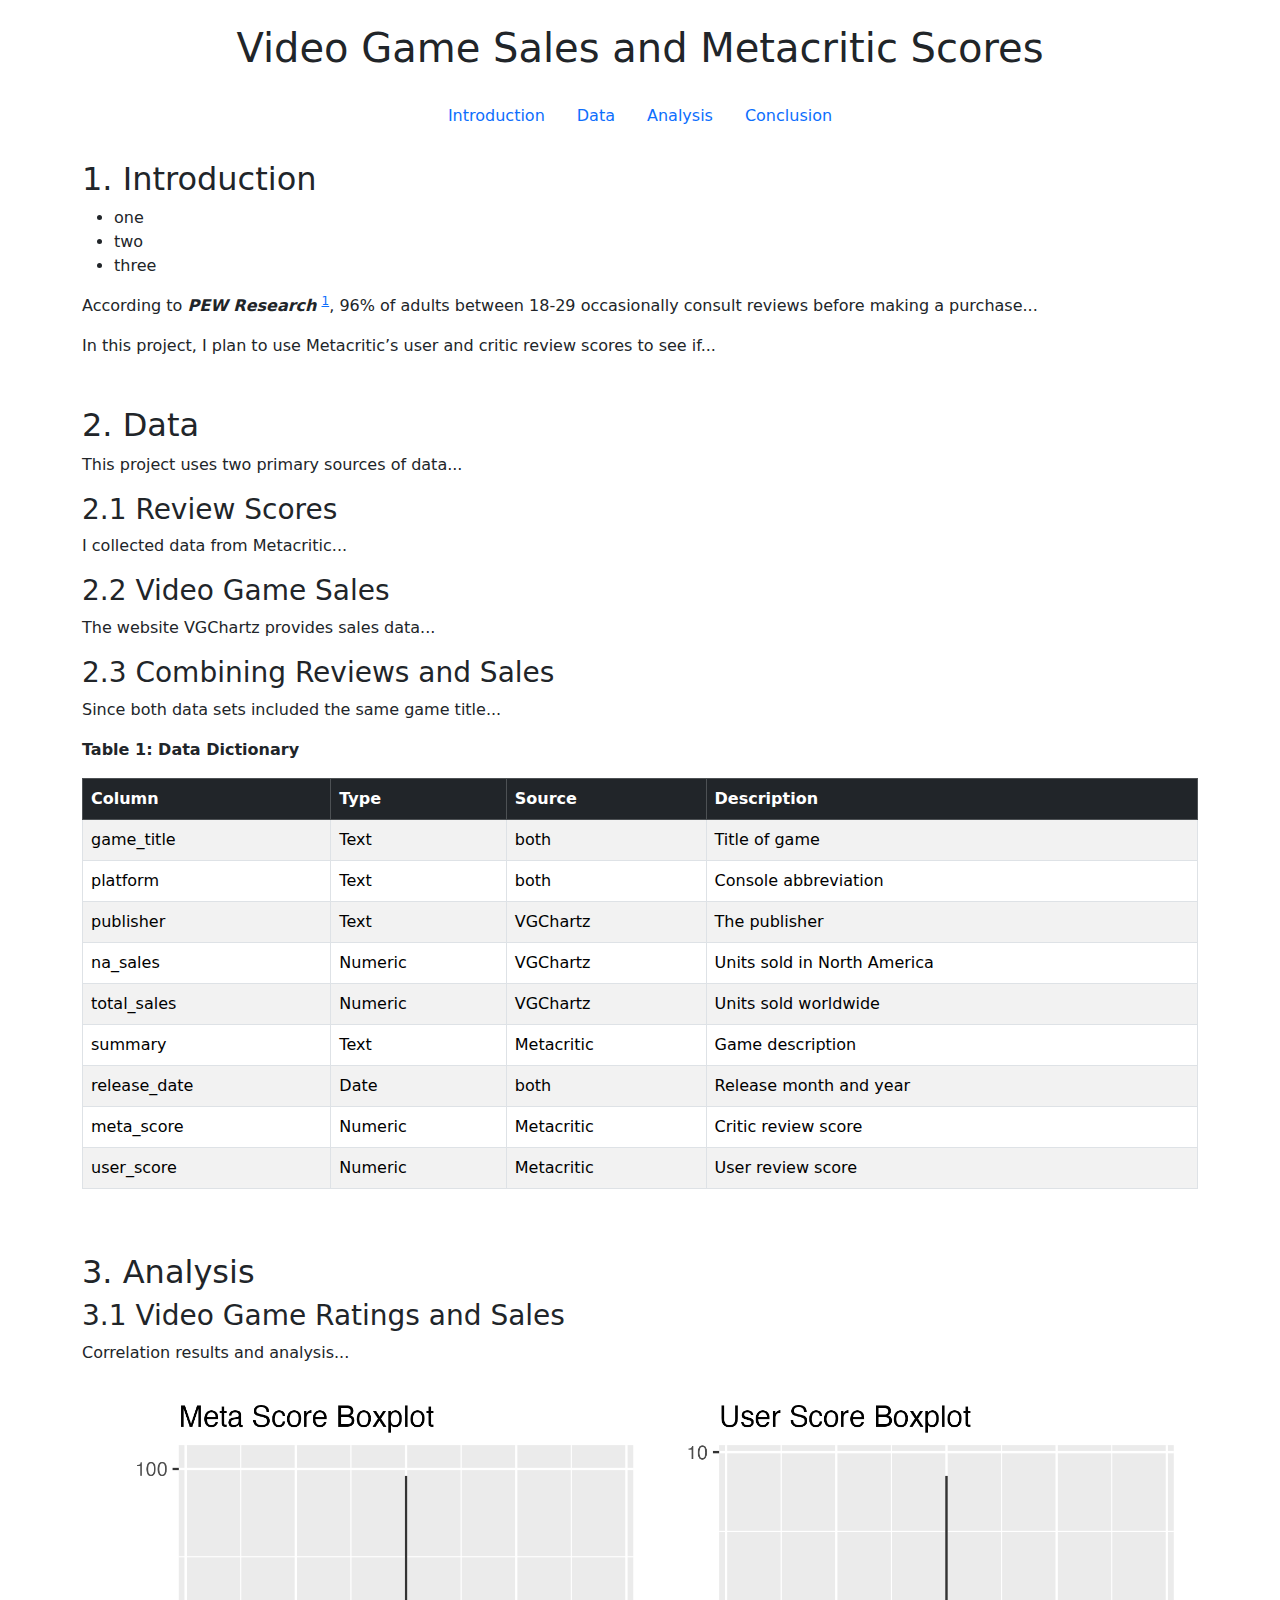
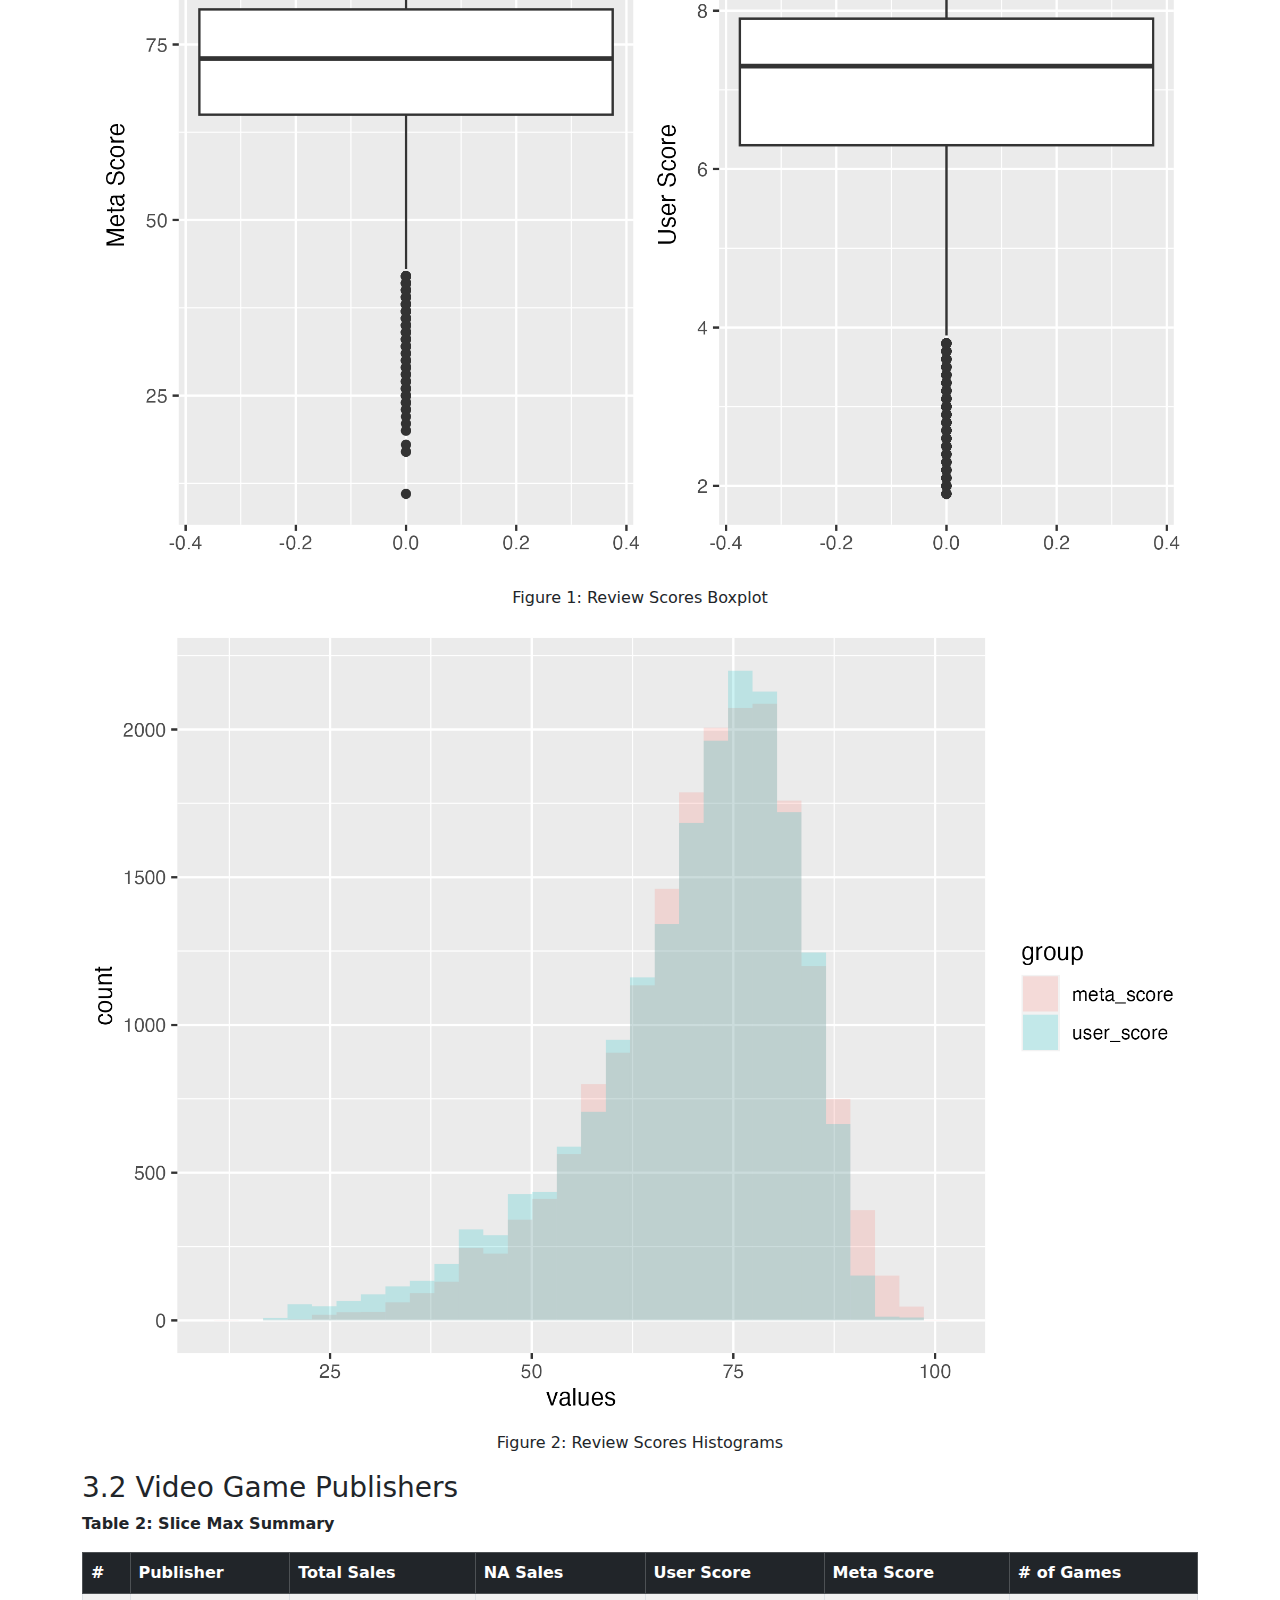
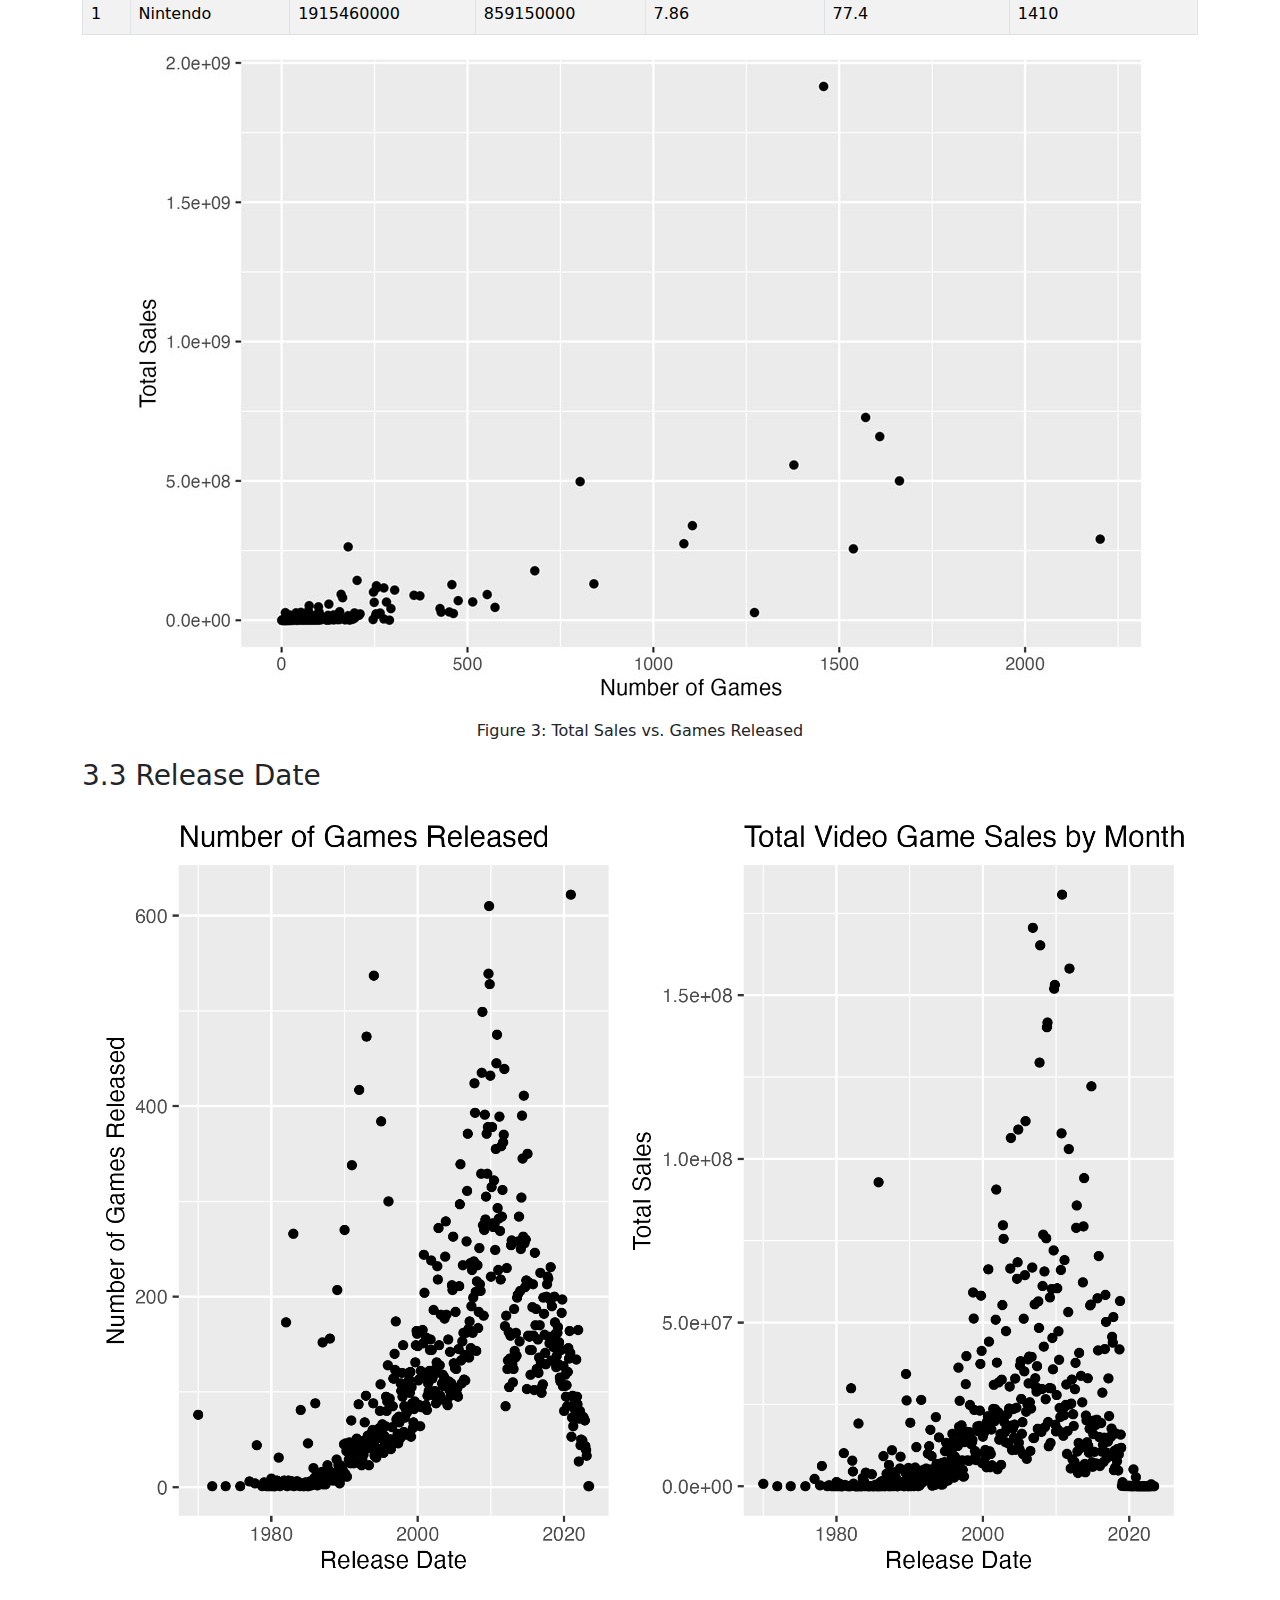
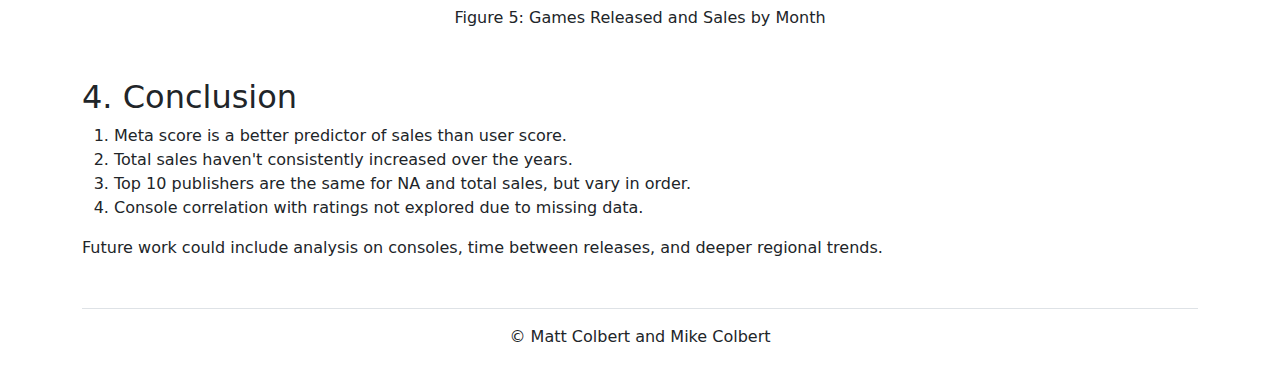
<file: index2.html>
<!DOCTYPE html>
<html lang="en">
  <head>
    <meta charset="UTF-8" />
    <meta name="viewport" content="width=device-width, initial-scale=1.0" />
    <link
      href="https://cdn.jsdelivr.net/npm/bootstrap@5.3.3/dist/css/bootstrap.min.css"
      rel="stylesheet"
    />
    <title>Video Games Sales and Metacritic Scores</title>
  </head>
  <body>
    <div class="container py-4">
      <header class="mb-4">
        <h1 class="text-center">Video Game Sales and Metacritic Scores</h1>
      </header>

      <nav class="mb-4">
        <ul class="nav nav-pills justify-content-center">
          <li class="nav-item">
            <a class="nav-link" href="#introduction">Introduction</a>
          </li>
          <li class="nav-item">
            <a class="nav-link" href="#data">Data</a>
          </li>
          <li class="nav-item">
            <a class="nav-link" href="#analysis">Analysis</a>
          </li>
          <li class="nav-item">
            <a class="nav-link" href="#conclusion">Conclusion</a>
          </li>
        </ul>
      </nav>

      <main>
        <section id="introduction" class="mb-5">
          <h2>1. Introduction</h2>
          <ul>
            <li>one</li>
            <li>two</li>
            <li>three</li>
          </ul>
          <p class="green">
            According to <span class="fst-italic fw-bold">PEW Research</span>
            <sup
              ><a
                href="https://www.pewresearch.org/internet/2016/12/19/online-reviews/"
                >1</a
              ></sup
            >, 96% of adults between 18-29 occasionally consult reviews before
            making a purchase...
          </p>
          <p>
            In this project, I plan to use Metacritic’s user and critic review
            scores to see if...
          </p>
        </section>

        <section id="data" class="mb-5">
          <h2>2. Data</h2>
          <p>This project uses two primary sources of data...</p>

          <h3>2.1 Review Scores</h3>
          <p>I collected data from Metacritic...</p>

          <h3>2.2 Video Game Sales</h3>
          <p>The website VGChartz provides sales data...</p>

          <h3>2.3 Combining Reviews and Sales</h3>
          <p>Since both data sets included the same game title...</p>

          <p class="fw-bold">Table 1: Data Dictionary</p>
          <div class="table-responsive">
            <table class="table table-bordered table-striped">
              <thead class="table-dark">
                <tr>
                  <th>Column</th>
                  <th>Type</th>
                  <th>Source</th>
                  <th>Description</th>
                </tr>
              </thead>
              <tbody>
                <tr>
                  <td>game_title</td>
                  <td>Text</td>
                  <td>both</td>
                  <td>Title of game</td>
                </tr>
                <tr>
                  <td>platform</td>
                  <td>Text</td>
                  <td>both</td>
                  <td>Console abbreviation</td>
                </tr>
                <tr>
                  <td>publisher</td>
                  <td>Text</td>
                  <td>VGChartz</td>
                  <td>The publisher</td>
                </tr>
                <tr>
                  <td>na_sales</td>
                  <td>Numeric</td>
                  <td>VGChartz</td>
                  <td>Units sold in North America</td>
                </tr>
                <tr>
                  <td>total_sales</td>
                  <td>Numeric</td>
                  <td>VGChartz</td>
                  <td>Units sold worldwide</td>
                </tr>
                <tr>
                  <td>summary</td>
                  <td>Text</td>
                  <td>Metacritic</td>
                  <td>Game description</td>
                </tr>
                <tr>
                  <td>release_date</td>
                  <td>Date</td>
                  <td>both</td>
                  <td>Release month and year</td>
                </tr>
                <tr>
                  <td>meta_score</td>
                  <td>Numeric</td>
                  <td>Metacritic</td>
                  <td>Critic review score</td>
                </tr>
                <tr>
                  <td>user_score</td>
                  <td>Numeric</td>
                  <td>Metacritic</td>
                  <td>User review score</td>
                </tr>
              </tbody>
            </table>
          </div>
        </section>

        <section id="analysis" class="mb-5">
          <h2>3. Analysis</h2>
          <h3>3.1 Video Game Ratings and Sales</h3>
          <p>Correlation results and analysis...</p>

          <figure class="text-center">
            <img
              src="images/1-scores_boxplot.png"
              class="img-fluid"
              alt="Boxplots comparing meta score and user score"
            />
            <figcaption class="mt-2">
              Figure 1: Review Scores Boxplot
            </figcaption>
          </figure>

          <figure class="text-center">
            <img
              src="images/2-review_scores_histogram.png"
              class="img-fluid"
              alt="Histogram comparing meta score and user score"
            />
            <figcaption class="mt-2">
              Figure 2: Review Scores Histograms
            </figcaption>
          </figure>

          <h3>3.2 Video Game Publishers</h3>
          <p class="fw-bold">Table 2: Slice Max Summary</p>
          <div class="table-responsive">
            <table class="table table-bordered table-striped">
              <thead class="table-dark">
                <tr>
                  <th>#</th>
                  <th>Publisher</th>
                  <th>Total Sales</th>
                  <th>NA Sales</th>
                  <th>User Score</th>
                  <th>Meta Score</th>
                  <th># of Games</th>
                </tr>
              </thead>
              <tbody>
                <tr>
                  <td>1</td>
                  <td>Nintendo</td>
                  <td>1915460000</td>
                  <td>859150000</td>
                  <td>7.86</td>
                  <td>77.4</td>
                  <td>1410</td>
                </tr>
                <!-- Remaining rows... -->
              </tbody>
            </table>
          </div>

          <figure class="text-center">
            <img
              src="images/3-total_sales_number_games_released.jpg"
              class="img-fluid"
              alt="Scatterplot total sales vs number of games"
            />
            <figcaption class="mt-2">
              Figure 3: Total Sales vs. Games Released
            </figcaption>
          </figure>

          <h3>3.3 Release Date</h3>
          <figure class="text-center">
            <img
              src="images/5-number_of_games_released_and_total_sales_by_month.png"
              class="img-fluid"
              alt="Games released and sales over time"
            />
            <figcaption class="mt-2">
              Figure 5: Games Released and Sales by Month
            </figcaption>
          </figure>
        </section>

        <section id="conclusion" class="mb-5">
          <h2>4. Conclusion</h2>
          <ol>
            <li>Meta score is a better predictor of sales than user score.</li>
            <li>Total sales haven't consistently increased over the years.</li>
            <li>
              Top 10 publishers are the same for NA and total sales, but vary in
              order.
            </li>
            <li>
              Console correlation with ratings not explored due to missing data.
            </li>
          </ol>
          <p>
            Future work could include analysis on consoles, time between
            releases, and deeper regional trends.
          </p>
        </section>
      </main>

      <footer class="text-center mt-5 py-3 border-top">
        &copy; Matt Colbert and Mike Colbert
      </footer>
    </div>

    <script src="https://cdn.jsdelivr.net/npm/bootstrap@5.3.3/dist/js/bootstrap.bundle.min.js"></script>
  </body>
</html>
</file>
<file: style/stylesheet.css>
@import url("https://fonts.googleapis.com/css2?family=Eczar:wght@400..800&display=swap");
@import url("https://fonts.googleapis.com/css2?family=Eczar:wght@400..800&family=Libre+Franklin:ital,wght@0,100..900;1,100..900&display=swap");

body {
  /* background-color: pink;
    color: green; */
  width: 100%;
}

h1,
h2,
h3,
h4,
h5,
h6 {
  font-family: "Eczar", serif;
}
h1 {
  font-size: 3rem;
}
h2 {
  font-size: 2.5rem;
}

p {
  font-family: "Libre Franklin", sans-serif;
  font-size: 1.5rem;
  padding: 2px;
}

a:link,
a:visited {
  color: orange;
  text-decoration: none;
}

a:hover {
  background-color: black;
}

a:active {
  font-size: 5rem;
}
header {
  background-color: lightblue;
}

img {
  max-width: 800px;
  max-height: auto;
}

nav ul {
  list-style-type: none;
  margin: 0;
  padding: 0;
  overflow: hidden;
  background-color: #333333;
}

nav li {
  float: left;
}

nav li a {
  display: block;
  color: white;
  text-align: center;
  padding: 16px;
  text-decoration: none;
}

nav li a:hover {
  background-color: #111111;
}

table,
td,
th {
  border: 1px solid gray;
  border-collapse: collapse;
  padding: 5px;
}

thead {
  background-color: lightgray;
}
#container {
  width: 80%;
  margin: 0 auto;
}

table#games_sold {
  background-color: pink;
  border-color: black;
}

.italic {
  font-style: italic;
}
.bold {
  font-weight: bold;
  font-size: 1.25rem;
}
.underline {
  text-decoration: underline;
}
.info {
  background-color: lightblue;
}
</file>
